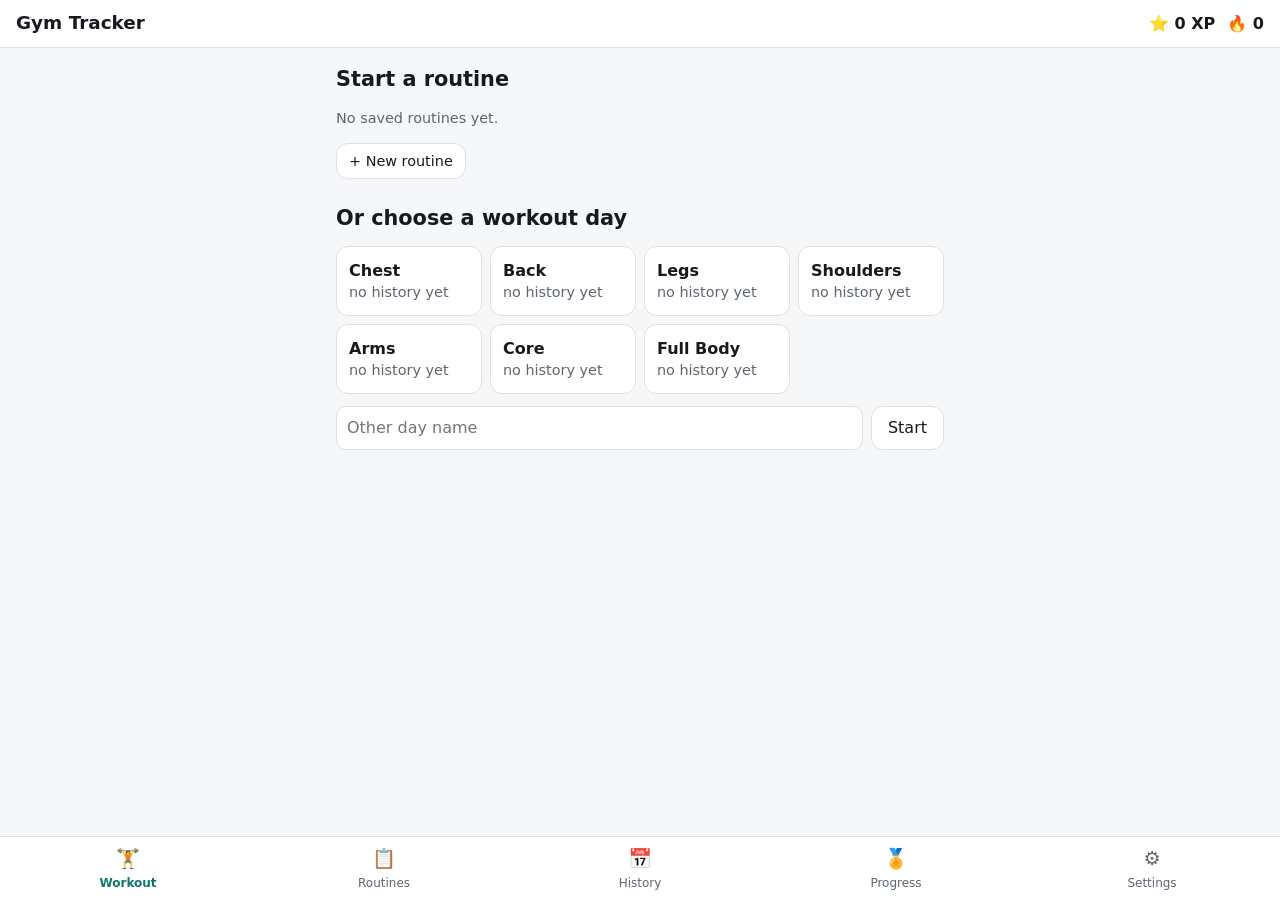
<file: index.html>
<!doctype html>
<html lang="en">
<head>
  <meta charset="utf-8">
  <meta name="viewport" content="width=device-width, initial-scale=1, viewport-fit=cover">
  <title>Gym Tracker</title>
  <meta name="description" content="A simple strength-training log that works offline.">
  <meta name="theme-color" content="#0f766e">
  <link rel="manifest" href="manifest.webmanifest">
  <link rel="icon" type="image/png" sizes="192x192" href="icons/icon-192.png">
  <link rel="apple-touch-icon" href="icons/apple-touch-icon.png">
  <meta name="apple-mobile-web-app-capable" content="yes">
  <meta name="apple-mobile-web-app-title" content="Gym Tracker">
  <link rel="stylesheet" href="css/styles.css">
  <script type="module" src="js/app.js"></script>
</head>
<body>
  <header>
    <h1>Gym Tracker</h1>
    <div id="hud" aria-live="polite"></div>
  </header>
  <main id="main"><p class="muted">Loading…</p></main>
  <dialog id="picker" aria-label="Add exercise"></dialog>
  <dialog id="confirm" aria-label="Confirm"></dialog>
  <div id="toast" role="status" hidden></div>
  <nav>
    <button data-tab="workout">🏋️<span>Workout</span></button>
    <button data-tab="routines">📋<span>Routines</span></button>
    <button data-tab="history">📅<span>History</span></button>
    <button data-tab="progress">🏅<span>Progress</span></button>
    <button data-tab="settings">⚙️<span>Settings</span></button>
  </nav>
  <noscript>This app needs JavaScript.</noscript>
</body>
</html>
</file>
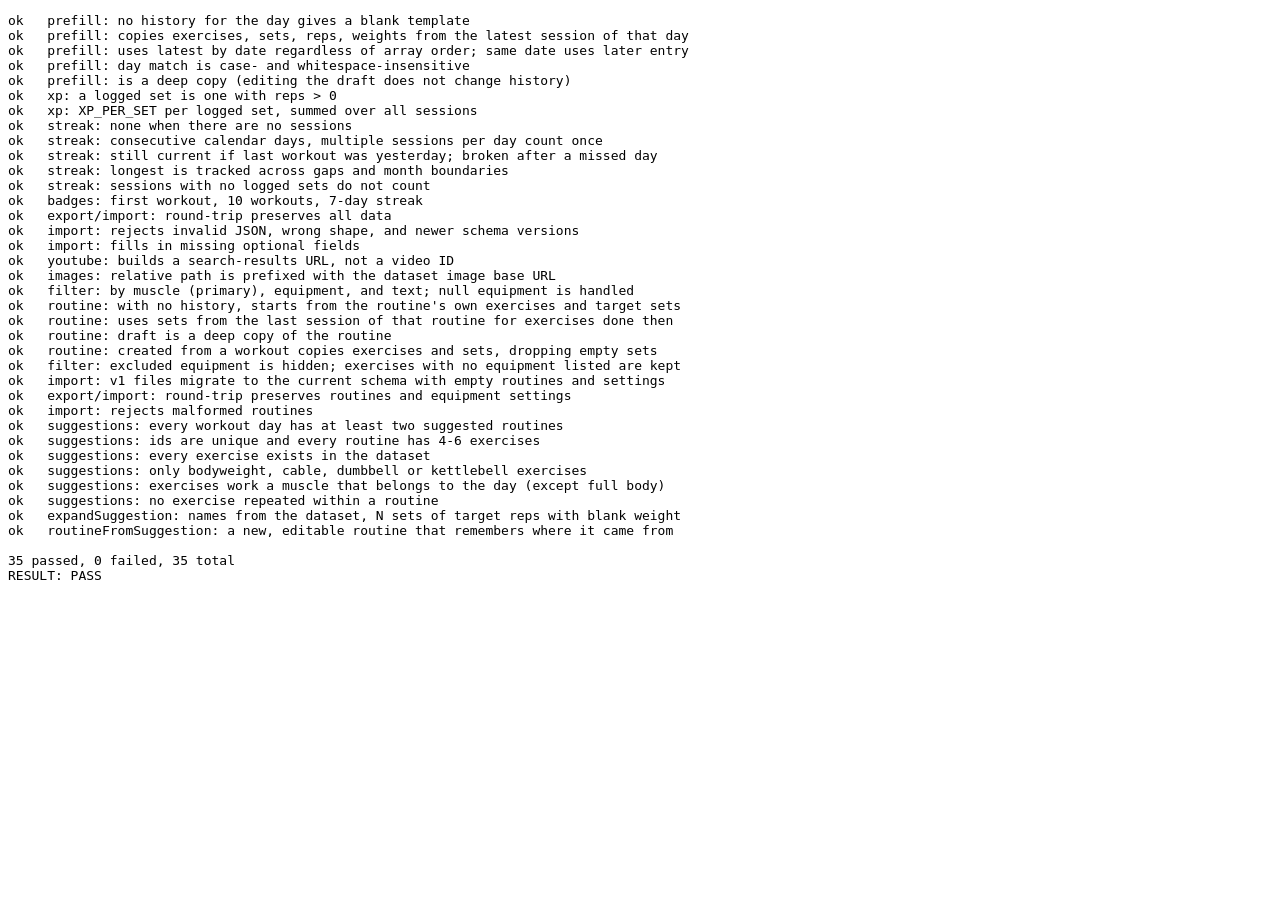
<file: tests/index.html>
<!doctype html>
<html lang="en">
<head>
  <meta charset="utf-8">
  <title>Gym Tracker tests</title>
</head>
<body>
  <pre id="out">running…</pre>
  <script type="module">
    import { run } from './runner.js';
    import './logic.test.js';
    import './suggestions.test.js';
    const report = await run();
    document.getElementById('out').textContent = report;
    console.log(report);
  </script>
</body>
</html>
</file>
<file: css/styles.css>
:root {
  --bg: #f6f7f8;
  --surface: #ffffff;
  --text: #16191d;
  --muted: #5d6670;
  --border: #dde1e5;
  --accent: #0f766e;
  --accent-text: #ffffff;
  --danger: #b42318;
  --radius: 12px;
  color-scheme: light dark;
}
@media (prefers-color-scheme: dark) {
  :root {
    --bg: #111416;
    --surface: #1b1f23;
    --text: #e8eaed;
    --muted: #9aa3ad;
    --border: #2e343a;
    --accent: #2dd4bf;
    --accent-text: #0b1f1d;
    --danger: #f97066;
  }
}

* { box-sizing: border-box; }
html { -webkit-text-size-adjust: 100%; }
body {
  margin: 0;
  font: 16px/1.45 system-ui, -apple-system, "Segoe UI", Roboto, sans-serif;
  background: var(--bg);
  color: var(--text);
  padding-bottom: calc(72px + env(safe-area-inset-bottom));
}
a { color: var(--accent); }
h1 { font-size: 1.15rem; margin: 0; }
h2 { font-size: 1.3rem; margin: 0 0 12px; }
h3 { font-size: 1.05rem; margin: 0; }
.cap { text-transform: capitalize; }
.spaced { margin-top: 24px; }
.muted { color: var(--muted); font-size: 0.9rem; }

header {
  position: sticky; top: 0; z-index: 5;
  display: flex; justify-content: space-between; align-items: center;
  padding: calc(10px + env(safe-area-inset-top)) 16px 10px;
  background: var(--surface); border-bottom: 1px solid var(--border);
}
#hud { display: flex; gap: 12px; font-weight: 600; font-variant-numeric: tabular-nums; }
main { max-width: 640px; margin: 0 auto; padding: 16px; }

nav {
  position: fixed; bottom: 0; left: 0; right: 0; z-index: 5;
  display: grid; grid-template-columns: repeat(5, 1fr);
  background: var(--surface); border-top: 1px solid var(--border);
  padding-bottom: env(safe-area-inset-bottom);
}
nav button {
  border: 0; background: none; color: var(--muted); border-radius: 0;
  padding: 8px 0; min-height: 56px; display: flex; flex-direction: column; align-items: center; gap: 2px;
  font-size: 1.2rem;
}
nav button span { font-size: 0.75rem; }
nav button[aria-current="true"] { color: var(--accent); font-weight: 600; }

button, .button {
  font: inherit; cursor: pointer;
  min-height: 44px; padding: 8px 16px;
  border: 1px solid var(--border); border-radius: var(--radius);
  background: var(--surface); color: var(--text);
  display: inline-flex; align-items: center; justify-content: center;
}
button.primary { background: var(--accent); color: var(--accent-text); border-color: var(--accent); font-weight: 600; }
button.ghost { background: none; }
button.danger { background: var(--danger); color: #fff; border-color: var(--danger); font-weight: 600; }
button.ghost.danger-text { color: var(--danger); }
button.small { min-height: 36px; padding: 4px 12px; font-size: 0.9rem; }
button.wide { width: 100%; margin: 12px 0; }
button.icon { min-height: 40px; min-width: 40px; padding: 0; border: 0; background: none; color: var(--muted); }
input, select {
  font: inherit; color: var(--text); background: var(--surface);
  min-height: 44px; padding: 8px 10px; width: 100%; min-width: 0;
  border: 1px solid var(--border); border-radius: 10px;
}

.row { display: flex; gap: 8px; margin: 12px 0; flex-wrap: wrap; }
.row > input, .row > select { flex: 1 1 140px; }
.row.end { justify-content: flex-end; }

.days { display: grid; grid-template-columns: repeat(auto-fill, minmax(140px, 1fr)); gap: 8px; }
.day { flex-direction: column; align-items: flex-start; text-align: left; padding: 12px; min-height: 64px; }
.day-name { font-weight: 600; text-transform: capitalize; }
.day-name.no-cap { text-transform: none; }
.days + button { margin-top: 8px; }

.banner { background: var(--surface); border-left: 4px solid var(--accent); padding: 8px 12px; border-radius: 6px; margin: 0 0 12px; }
.card { background: var(--surface); border: 1px solid var(--border); border-radius: var(--radius); padding: 12px; margin-bottom: 12px; }
.warn { color: var(--danger); font-size: 0.9rem; margin: 0 0 6px; }
.field { display: block; font-weight: 600; margin-bottom: 8px; }
.field input { margin-top: 4px; font-weight: 400; }
.checks { display: grid; grid-template-columns: repeat(auto-fill, minmax(150px, 1fr)); gap: 4px 12px; }
.check { display: flex; align-items: center; gap: 8px; min-height: 44px; }
.check input { width: 22px; min-height: 22px; height: 22px; accent-color: var(--accent); flex: none; }
button.link { min-height: 0; padding: 0; border: 0; background: none; color: var(--accent); text-decoration: underline; font-size: inherit; }
.card-head { display: flex; justify-content: space-between; align-items: center; gap: 8px; margin-bottom: 6px; }

.set { display: grid; grid-template-columns: 24px 1fr 1fr 40px; gap: 8px; align-items: center; margin-bottom: 6px; }
.set.head { color: var(--muted); font-size: 0.8rem; margin-bottom: 2px; }
.set-n { color: var(--muted); text-align: center; font-variant-numeric: tabular-nums; }

details { margin-top: 10px; }
.suggest-day { margin: 0 0 8px; }
.suggest-day > summary {
  background: var(--surface); border: 1px solid var(--border); border-radius: var(--radius);
  padding: 12px; min-height: 48px; font-weight: 600; color: var(--text); margin-bottom: 8px;
}
.suggest-day[open] > summary { color: var(--accent); }
button:disabled { opacity: 0.6; cursor: default; }
summary { cursor: pointer; color: var(--accent); min-height: 32px; }
.imgs { display: grid; grid-template-columns: 1fr 1fr; gap: 6px; margin: 8px 0; }
.imgs img { width: 100%; height: auto; border-radius: 8px; background: var(--border); }
ol { padding-left: 20px; }
ul.compact { margin: 6px 0; padding-left: 18px; font-size: 0.92rem; }

dialog {
  width: 100%; max-width: 640px; max-height: 92vh; margin: auto auto 0; padding: 16px;
  border: 0; border-radius: 16px 16px 0 0; background: var(--bg); color: var(--text);
}
#confirm { margin: auto; max-width: 360px; width: calc(100% - 32px); border-radius: 16px; }
#confirm p { margin: 0 0 4px; }
#confirm .row { margin-bottom: 0; }
dialog::backdrop { background: rgb(0 0 0 / 0.45); }
.picker-head { display: flex; justify-content: space-between; align-items: center; }
.chips { display: flex; flex-wrap: wrap; gap: 6px; margin-bottom: 8px; }
.chip { min-height: 32px; padding: 2px 10px; border-radius: 999px; font-size: 0.85rem; }
.results { list-style: none; margin: 0; padding: 0; }
.results button {
  width: 100%; flex-direction: column; align-items: flex-start; text-align: left;
  border-radius: 0; border-width: 0 0 1px; background: none; padding: 10px 4px;
}

.stats { display: grid; grid-template-columns: repeat(3, 1fr); gap: 8px; margin-bottom: 20px; }
.stats div { background: var(--surface); border: 1px solid var(--border); border-radius: var(--radius); padding: 12px; text-align: center; }
.stats strong { display: block; font-size: 1.6rem; font-variant-numeric: tabular-nums; }
.stats span { color: var(--muted); font-size: 0.8rem; }
.badges { list-style: none; padding: 0; margin: 8px 0; display: grid; gap: 8px; }
.badge { display: flex; gap: 12px; align-items: center; background: var(--surface); border: 1px solid var(--border); border-radius: var(--radius); padding: 10px 12px; opacity: 0.55; }
.badge.earned { opacity: 1; border-color: var(--accent); }
.badge-icon { font-size: 1.6rem; }

#toast {
  position: fixed; left: 16px; right: 16px; bottom: calc(80px + env(safe-area-inset-bottom)); z-index: 10;
  max-width: 480px; margin: 0 auto; padding: 10px 14px; border-radius: 10px;
  background: var(--text); color: var(--bg); text-align: center;
}
</file>
